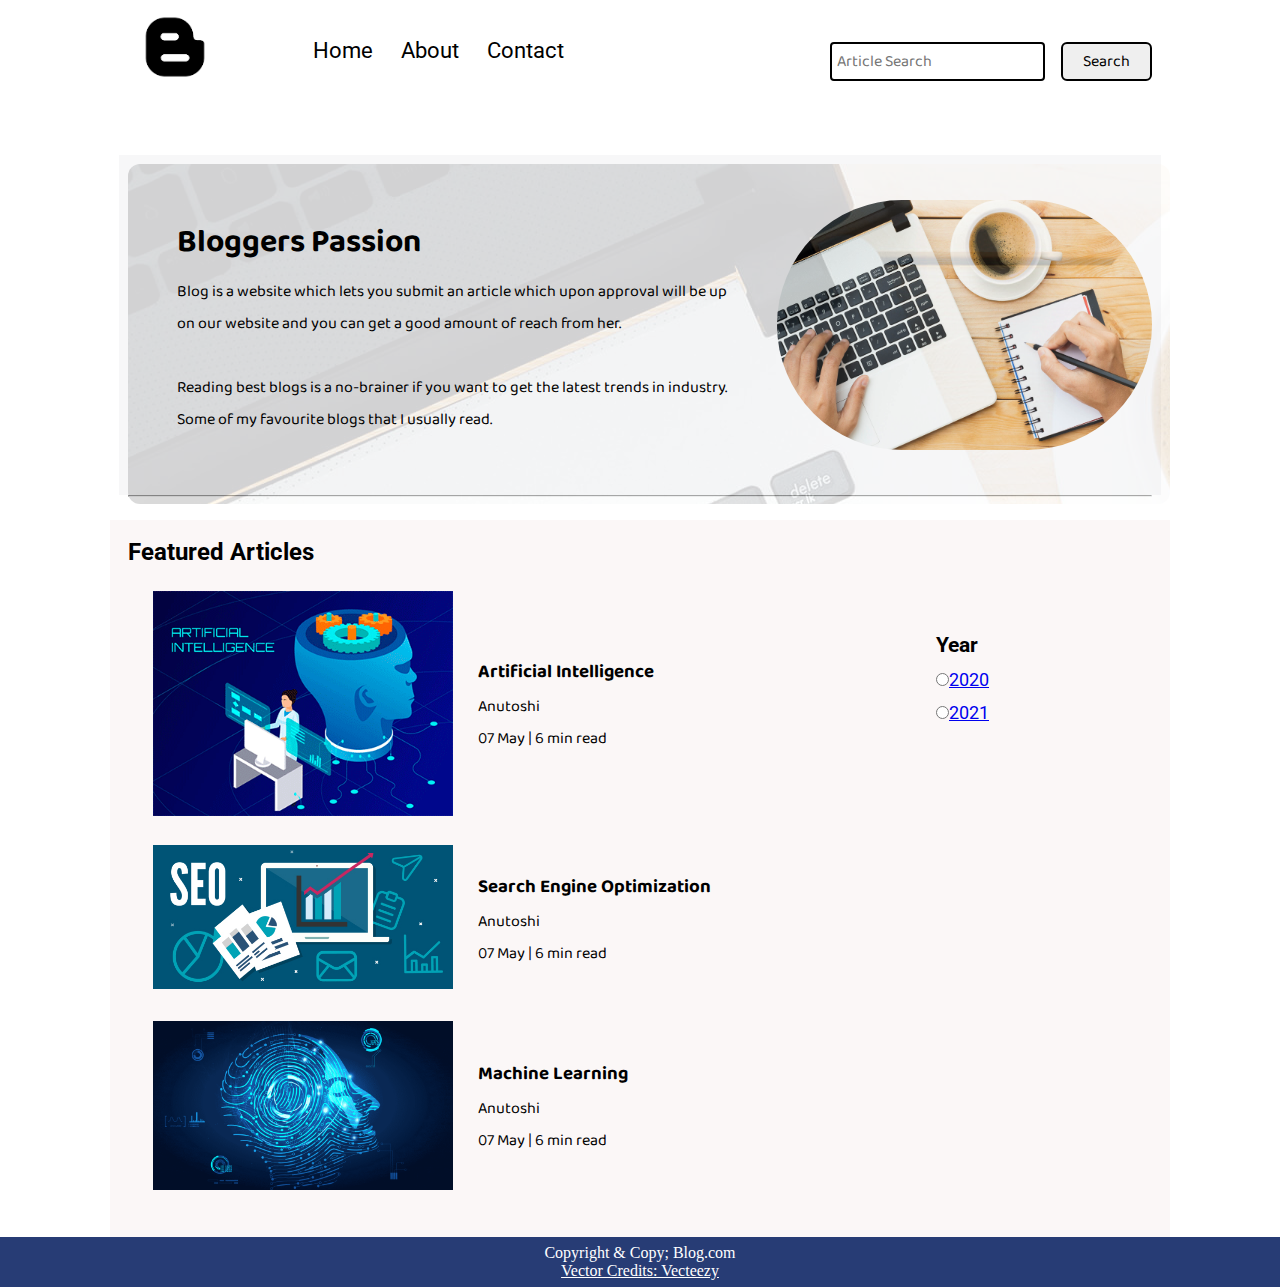
<file: index.html>
<!DOCTYPE html>
<html lang="en">

<head>
    <meta charset="UTF-8">
    <meta http-equiv="X-UA-Compatible" content="IE=edge">
    <meta name="viewport" content="width=device-width, initial-scale=1.0">
    <link rel="stylesheet" href="utils.css">
    <link rel="stylesheet" href="style.css">
    <link rel="stylesheet" href="mobile.css">
    <title>Blog - Bloggers Passion</title>
</head>

<body>
    <nav class="navigation max-width-1 m-auto">
        <div class="nav-left">
            <a href="/">
            <span><img src="logo6.png" width="94px" alt=""></span></a>
            <ul>
                <li><a href="index.html">Home</a></li>
                <li><a href="index.html">About</a></li>
                <li><a href="contact.html">Contact</a></li>
            </ul>
        </div>
        <div class="nav-right">
            <form action="search.html" method="get">
                <input class="form-input" type="text" placeholder="Article Search">
                <button class="btn">Search</button>
            </form>
        </div>

    </nav>
    <div class="m-auto content max-width-1 ">
        <div class="content-left">
            <h1>Bloggers Passion</h1>
            <p>Blog is a website which lets you submit an article which upon approval will be up on our website and you
                can get a good amount of reach from her.</p>
            <br>
            <p>Reading best blogs is a no-brainer if you want to get the latest trends in industry. Some of my favourite
                blogs that I usually read.</p>
        </div>
        <div class="content-right">
            <img src="3.jpg" alt="Blog">

        </div>


    </div>
    <div class="max-width-1 m-auto">
        <hr>
    </div>
    <div class="home-articles max-width-1 m-auto font2">
        <h2>Featured Articles</h2>
        <div class="year-box adjust-year">
            <div>
                <h3> Year</h3>
            </div>
            <div>
                <input type="radio" name="year" id=""><a href="blogspot.html">2020</a>
            </div>
            <div>
                <input type="radio" name="year" id=""><a href="blogspot2.html">2021</a>
            </div>
        </div>
        <div class="home-article">
            <div class="home-article-img">
                <img src="AI.gif" alt="article">
            </div>
            <div class="home-article-content font1">
                <a href="blogspot.html">
                    <h3>Artificial Intelligence</h3>
                </a>
                <div>Anutoshi</div>
                <span>07 May | 6 min read</span>
            </div>
        </div>
        <div class="home-article">
            <div class="home-article-img">
                <img src="SEO.gif" alt="article">
            </div>
            <div class="home-article-content font1">
                <a href="blogspot1.html">
                    <h3>Search Engine Optimization</h3>
                </a>
                <div>Anutoshi</div>
                <span>07 May | 6 min read</span>
            </div>
        </div>
        <div class="home-article">
            <div class="home-article-img">
                <img src="ML.gif" alt="article">
            </div>
            <div class="home-article-content font1">
                <a href="blogspot2.html">
                    <h3>Machine Learning</h3>
                </a>
                <div>Anutoshi</div>
                <span>07 May | 6 min read</span>
            </div>
        </div>

    </div>


    <div class="footer">
        <p>Copyright & Copy; Blog.com </p>
        <a href="https://www.vecteezy.com/free-vector/typewriter">Vector Credits: Vecteezy</a>

    </div>

</body>

</html>
</file>
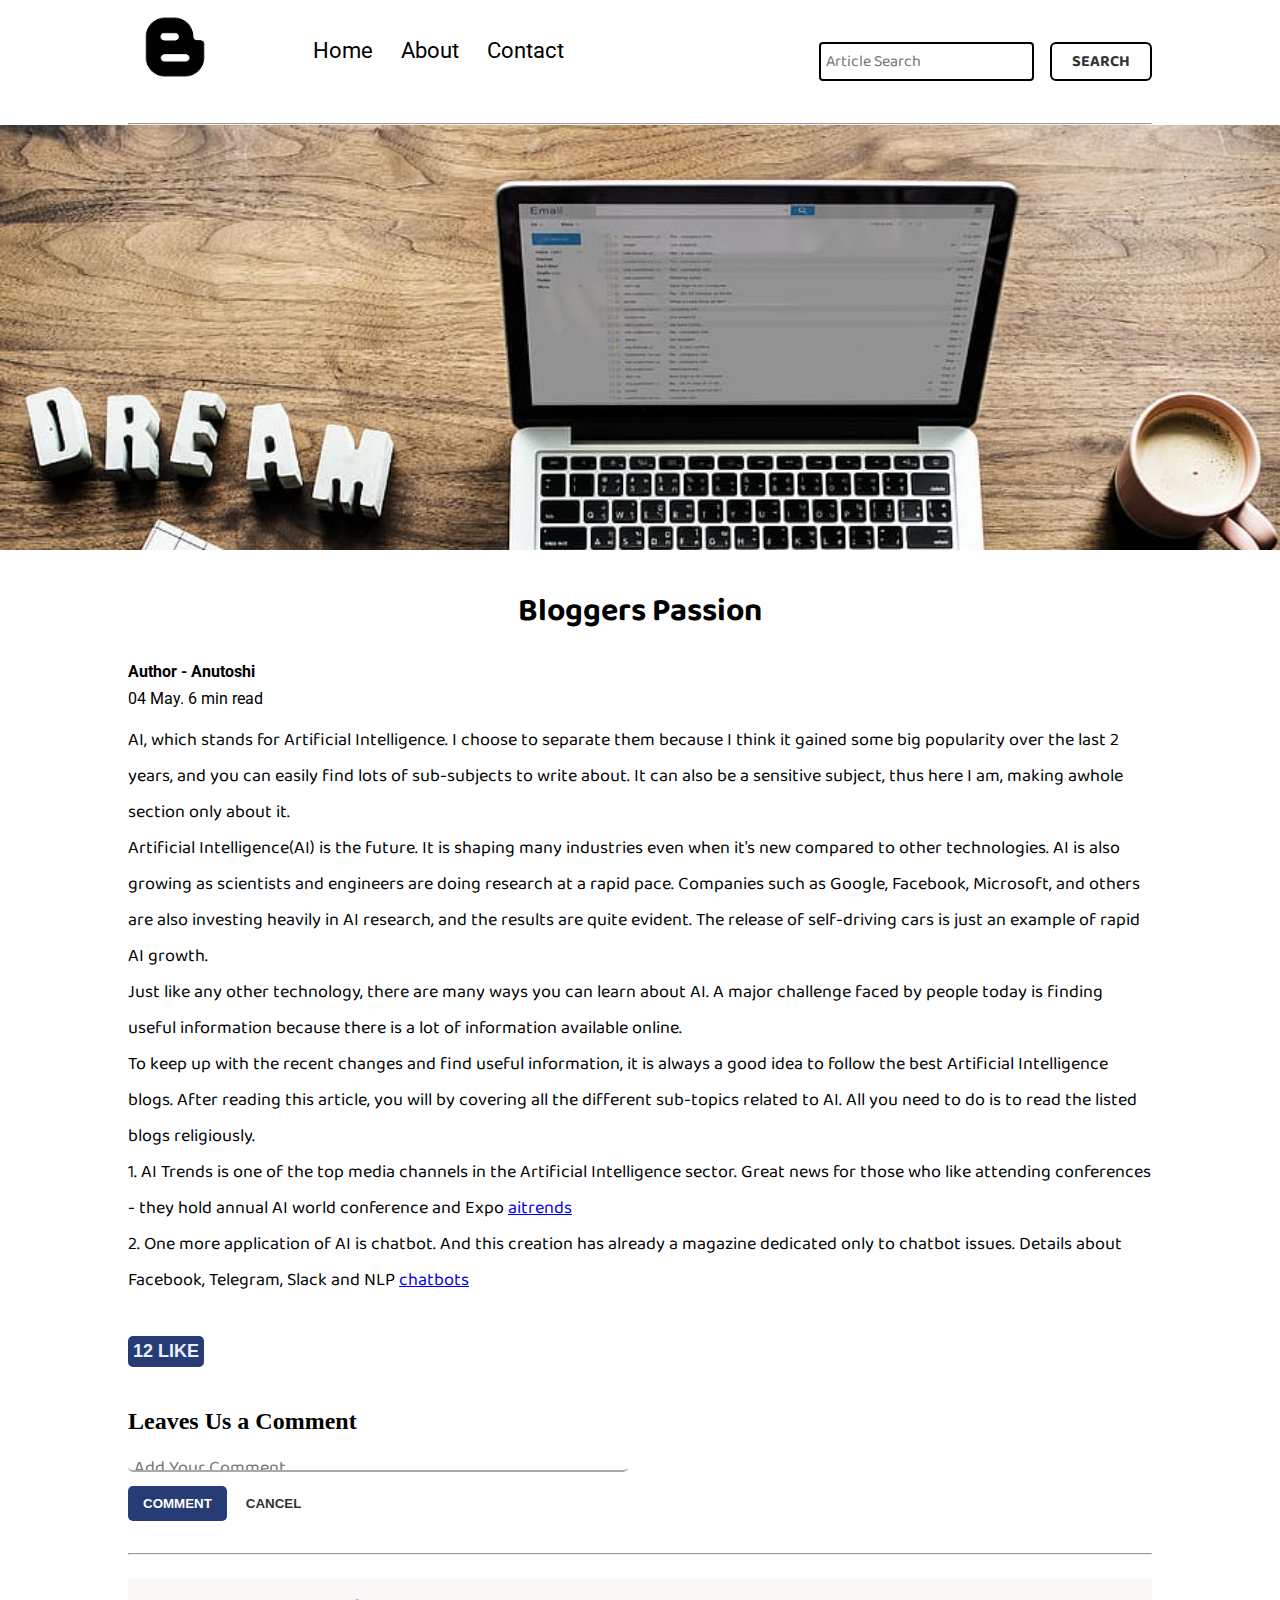
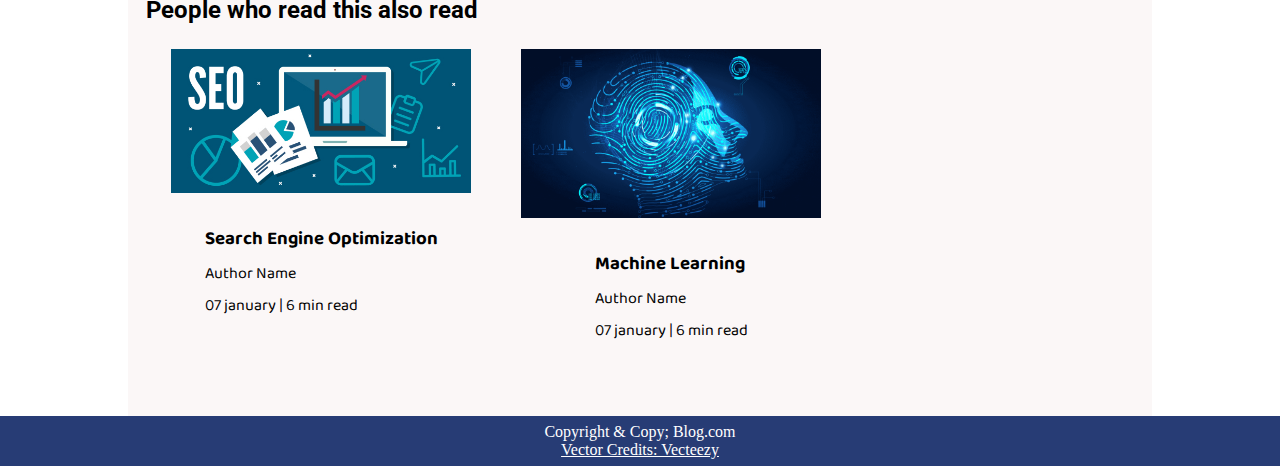
<file: blogspot.html>
<!DOCTYPE html>
<html lang="en">

<head>
    <meta charset="UTF-8">
    <meta http-equiv="X-UA-Compatible" content="IE=edge">
    <meta name="viewport" content="width=device-width, initial-scale=1.0">
    <link rel="stylesheet" href="utils.css">
    <link rel="stylesheet" href="style.css">
    <link rel="stylesheet" href="blogspot.css">
    <link rel="stylesheet" href="mobile.css">
    <title>Blog - Bloggers Passion</title>
</head>

<body>
    <nav class="navigation max-width-1 m-auto">
        <div class="nav-left">
            <a href="/">
                <span><img src="logo6.png" width="94px" alt=""></span>
    
            </a>
            <ul>
                <li><a href="index.html">Home</a></li>
                <li><a href="index.html">About</a></li>
                <li><a href="contact.html">Contact</a></li>
            </ul>
        </div>
        <div class="nav-right">
            <form action="search.html" method="get">
            <input class="form-input" type="text" placeholder="Article Search">
            <button class="btn">Search</button>
            </form>
        </div>

    </nav>
    <div class="max-width-1 m-auto">
        <hr>
    </div>
    <div class="post-img">
        <img src="8.jpg" alt="">
    </div>
    <div class="m-auto blog-post-content max-width-1 my-2">
            <h1 class="font1">Bloggers Passion</h1>
            <div class="blogpost-meta">
                <div class="author-info">
                    <div><b>Author - Anutoshi</b></div>
                    <div>04 May. 6 min read</div>

                </div>
                <div class="social">

                </div>
            </div> 

    <p class="font1">
        AI, which stands for Artificial Intelligence. I choose to separate them because I think it gained some big popularity over the last 2 years, and you can easily find lots of sub-subjects to write about.
        It can also be a sensitive subject, thus here I am, making awhole section only about it.<br>Artificial Intelligence(AI) is the future. It is shaping many industries even when it's new compared to other technologies. AI is also growing as scientists and engineers are doing research at a rapid pace. Companies such as Google, Facebook, Microsoft, and others are also investing heavily in AI research, and the results are quite evident. The release of self-driving cars is just an example of rapid AI growth.
        <br>Just like any other technology, there are many ways you can learn about AI. A major challenge faced by people today is finding useful information because there is a lot of information available online.<br>To keep up with the recent changes and find useful information, it is always a good idea to follow the best Artificial Intelligence blogs. After reading this article, you will by covering all the different sub-topics related to AI. All you need to do is to read the listed blogs religiously.
        <br>
        1. AI Trends is one of the top media channels in the Artificial Intelligence sector. Great news for those who like attending conferences - they hold annual AI world conference and Expo <a href="https://aitrends.com/">aitrends</a> 
        <br>
        2. One more application of AI is chatbot. And this creation has already a magazine dedicated only to chatbot issues. Details about Facebook, Telegram, Slack and NLP <a href="https://chatbotsmagazine.com/">chatbots</a>  
        <br>
        <br>
        <button class="like_btn">
            <span id="icon"><i class="far fa-thumbs-up"></i></span>
            <span id="count">12</span> Like
        </button>
        <br>
        <br>
        <div class="containing">
            <h2>Leaves Us a Comment</h2>
            <form action="#">
                <textarea placeholder='Add Your Comment'></textarea>
                <div class="button">
                    <input type="submit" value='Comment'>
                    <button>Cancel</button>
                </div>
            </form>
        </div>                   
</div>
<div class="max-width-1 m-auto"><hr></div>
<div class="home-articles max-width-1 m-auto font2">
    <h2>People who read this also read</h2>
    <div class="row">
        <div class="home-article more-post">
            <div class="home-article-img">
                <img src="SEO.gif" alt="article">
            </div>
            <div class="home-article-content font1">
                <a href="blogspot1.html">
                    <h3>Search Engine Optimization</h3>
                </a>
                <div>Author Name</div>
                <span>07 january | 6 min read</span>
            </div>
        </div>
        <div class="home-article more-post">
            <div class="home-article-img">
                <img src="ML.gif" alt="article">

            </div>
            <div class="home-article-content font1">
                <a href="blogspot2.html">
                    <h3>Machine Learning</h3>
                </a>
                <div>Author Name</div>
                <span>07 january | 6 min read</span>
            </div>
        </div>

    </div>
    </div> 


    <div class="footer">
       <p>Copyright & Copy; Blog.com </p>
       <a href="https://www.vecteezy.com/free-vector/typewriter">Vector Credits: Vecteezy</a>

    </div>
    <script src="like.js"></script>

</body>

</html>
</file>
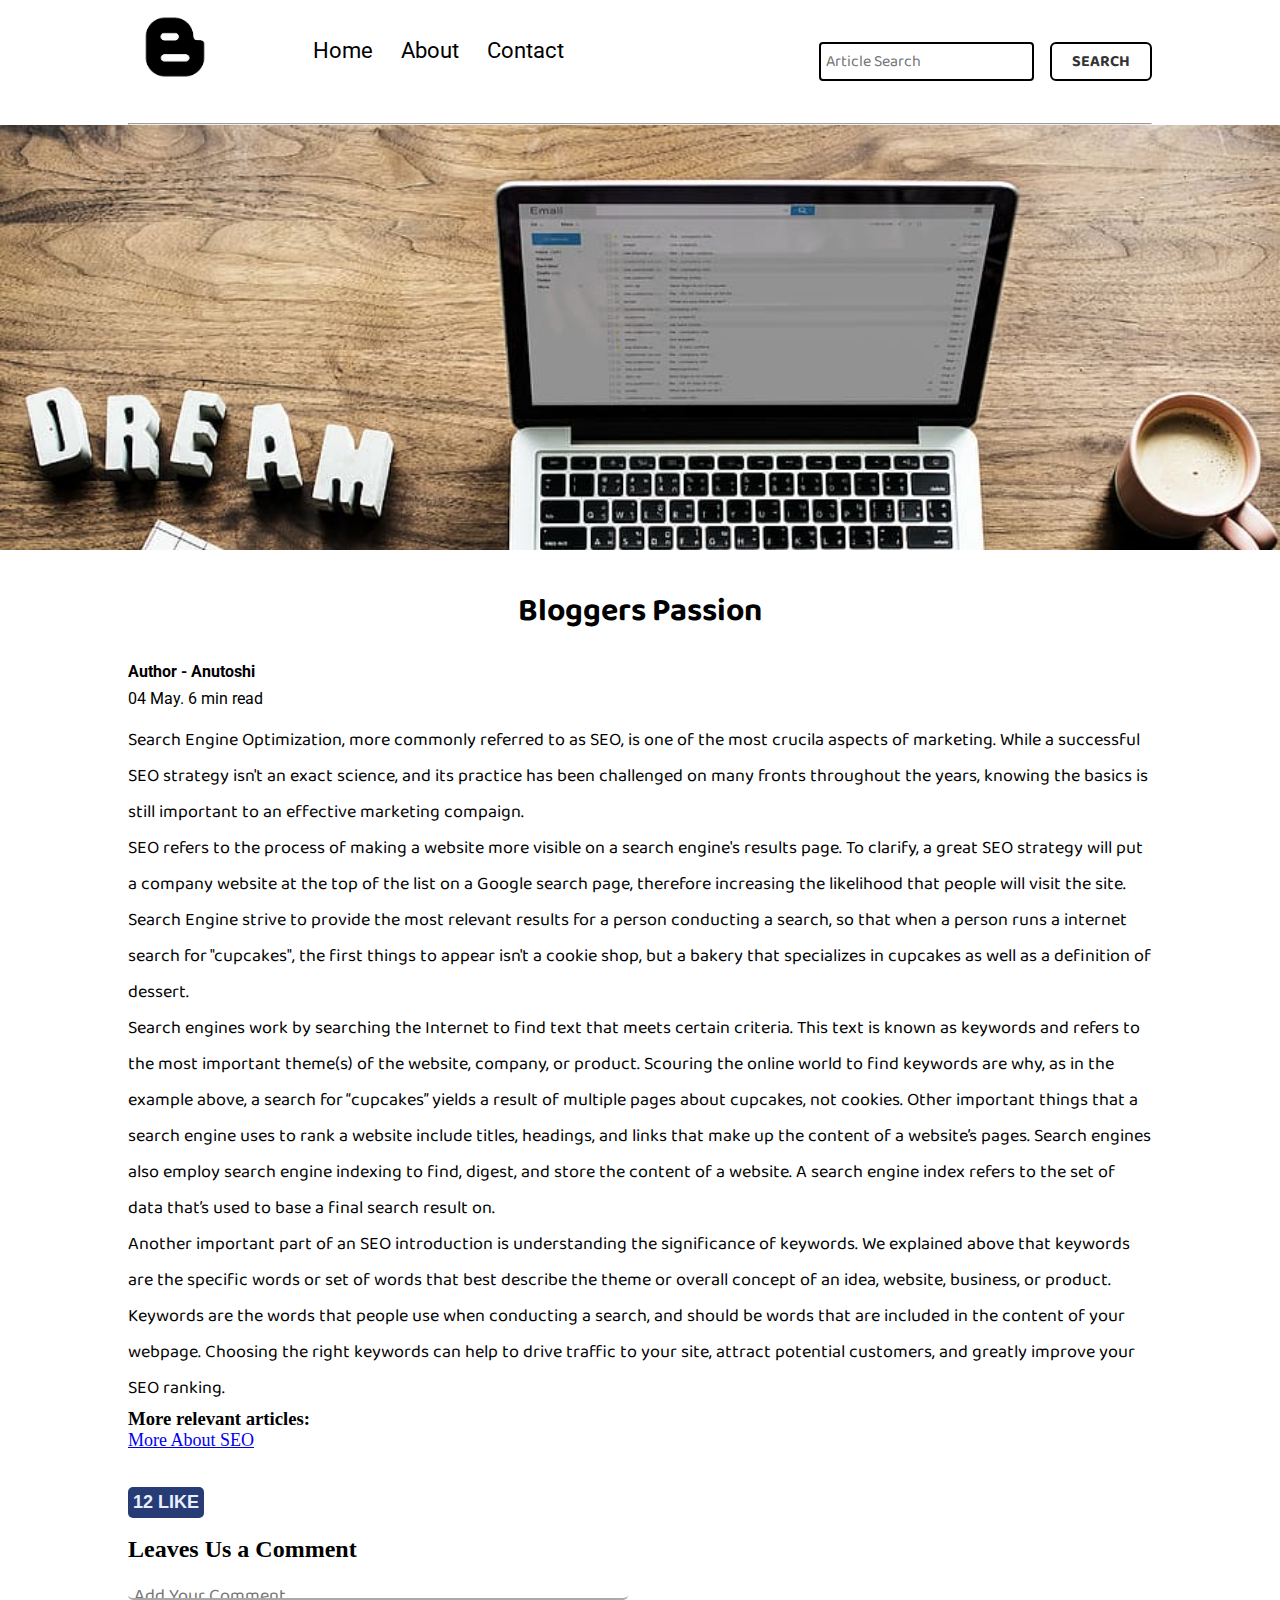
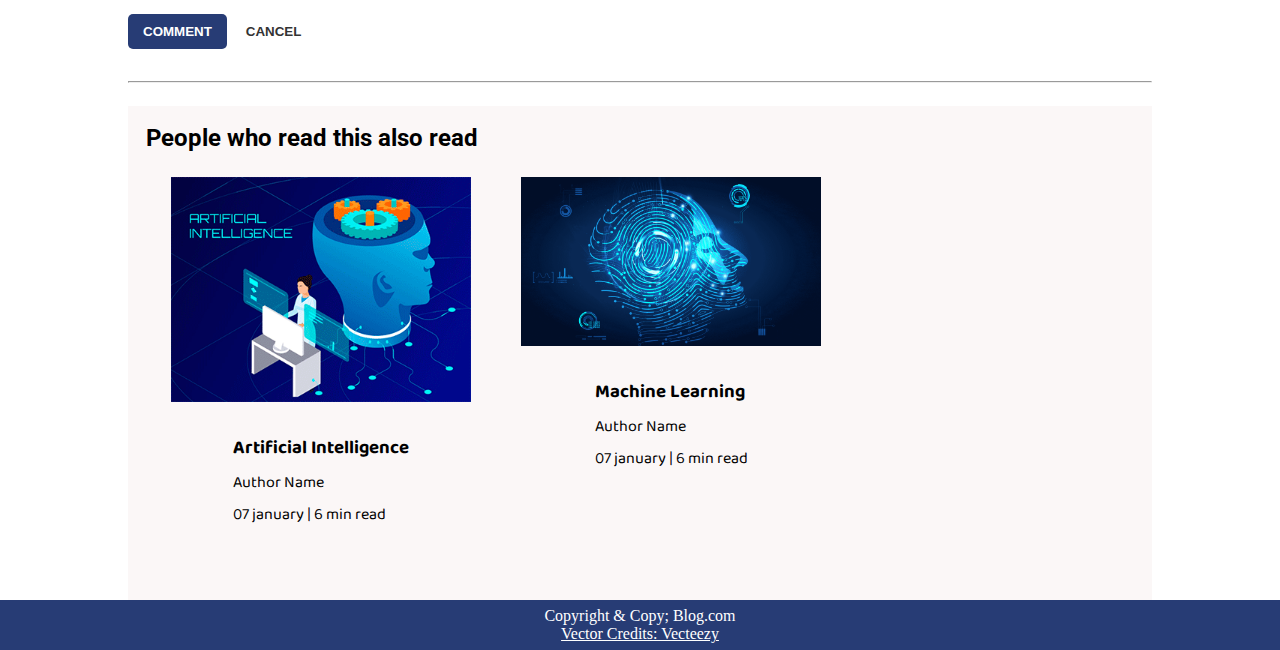
<file: blogspot1.html>
<!DOCTYPE html>
<html lang="en">

<head>
    <meta charset="UTF-8">
    <meta http-equiv="X-UA-Compatible" content="IE=edge">
    <meta name="viewport" content="width=device-width, initial-scale=1.0">
    <link rel="stylesheet" href="utils.css">
    <link rel="stylesheet" href="style.css">
    <link rel="stylesheet" href="blogspot.css">
    <link rel="stylesheet" href="mobile.css">
    <title>Blog - Bloggers Passion</title>
</head>

<body>
    <nav class="navigation max-width-1 m-auto">
        <div class="nav-left">
            <a href="/">
                <span><img src="logo6.png" width="94px" alt=""></span>
            </a>
            <ul>
                <li><a href="index.html">Home</a></li>
                <li><a href="index.html">About</a></li>
                <li><a href="contact.html">Contact</a></li>
            </ul>
        </div>
        <div class="nav-right">
            <form action="search.html" method="get">
            <input class="form-input" type="text" placeholder="Article Search">
            <button class="btn">Search</button>
            </form>
        </div>

    </nav>
    <div class=" max-width-1 m-auto ">
        <hr>
    </div>
    <div class="post-img">
        <img src="8.jpg" alt="">
    </div>
    <div class="m-auto blog-post-content max-width-1 my-2">
            <h1 class="font1">Bloggers Passion</h1>
            <div class="blogpost-meta">
                <div class="author-info">
                    <div><b>Author - Anutoshi</b></div>
                    <div>04 May. 6 min read</div>

                </div>
                <div class="social">

                </div>
            </div> 

    <p class="font1">
          Search Engine Optimization, more commonly referred to as SEO, is one of the most crucila aspects of marketing. While a successful SEO strategy isn't an exact science, and its practice has been challenged
          on many fronts throughout the years, knowing the basics is still important to an effective marketing compaign.
          <br>
          SEO refers to the process of making a website more visible on a search engine's results page. To clarify, a great SEO strategy will put a company website at the top of the list on a Google search page, therefore increasing the likelihood
          that people will visit the site. Search Engine strive to provide the most relevant results for a person conducting a search, so that when a person runs a internet search for "cupcakes", the first things to appear isn't a cookie shop, but a bakery that specializes in cupcakes as well as a definition of dessert.
          <br>
          Search engines work by searching the Internet to find text that meets certain criteria. This text is known as keywords and refers to the most important theme(s) of the website, company, or product. Scouring the online world to find keywords are why, as in the example above, a search for “cupcakes” yields a 
          result of multiple pages about cupcakes, not cookies. Other important things that a search engine uses to rank a website include titles, headings, and links that make up the content of a website’s pages. Search engines also employ search engine indexing to find, digest, and store the content of a website. A search engine index refers to the set of data that’s used to base a final search result on.
          <br>
          Another important part of an SEO introduction is understanding the significance of keywords. We explained above that keywords are the specific words or set of words that best describe the theme or overall concept of an idea, website, business, or product. Keywords are the words that people use when conducting a search, and should be words that are included in the content of your webpage. Choosing the
          right keywords can help to drive traffic to your site, attract potential customers, and greatly improve your SEO ranking.
        <br>
        <h3>More relevant articles:</h3>
        <p><a href="Content Marketing and SEO">More About SEO</a></p>
        <br>
        <br>
        <button class="like_btn">
            <span id="icon"><i class="far fa-thumbs-up"></i></span>
            <span id="count">12</span> Like
        </button>
        <br>
        <br>
        <div class="containing">
            <h2>Leaves Us a Comment</h2>
            <form action="#">
                <textarea placeholder='Add Your Comment'></textarea>
                <div class="button">
                    <input type="submit" value='Comment'>
                    <button>Cancel</button>
                </div>
            </form>
        </div>

</div>
<div class="max-width-1 m-auto"><hr></div>
<div class="home-articles max-width-1 m-auto font2">
    <h2>People who read this also read</h2>
    <div class="row">
        <div class="home-article more-post">
            <div class="home-article-img">
                <img src="AI.gif" alt="article">
            </div>
            <div class="home-article-content font1">
                <a href="blogspot.html">
                    <h3>Artificial Intelligence</h3>
                </a>
                <div>Author Name</div>
                <span>07 january | 6 min read</span>
            </div>
        </div>
        <div class="home-article more-post">
            <div class="home-article-img">
                <img src="ML.gif" alt="article">

            </div>
            <div class="home-article-content font1">
                <a href="blogspot2.html">
                    <h3>Machine Learning</h3>
                </a>
                <div>Author Name</div>
                <span>07 january | 6 min read</span>
            </div>
        </div>

    </div>
    </div> 


    <div class="footer">
       <p>Copyright & Copy; Blog.com </p>
       <a href="https://www.vecteezy.com/free-vector/typewriter">Vector Credits: Vecteezy</a>

    </div>
    <script src="like.js"></script>

</body>

</html>
</file>
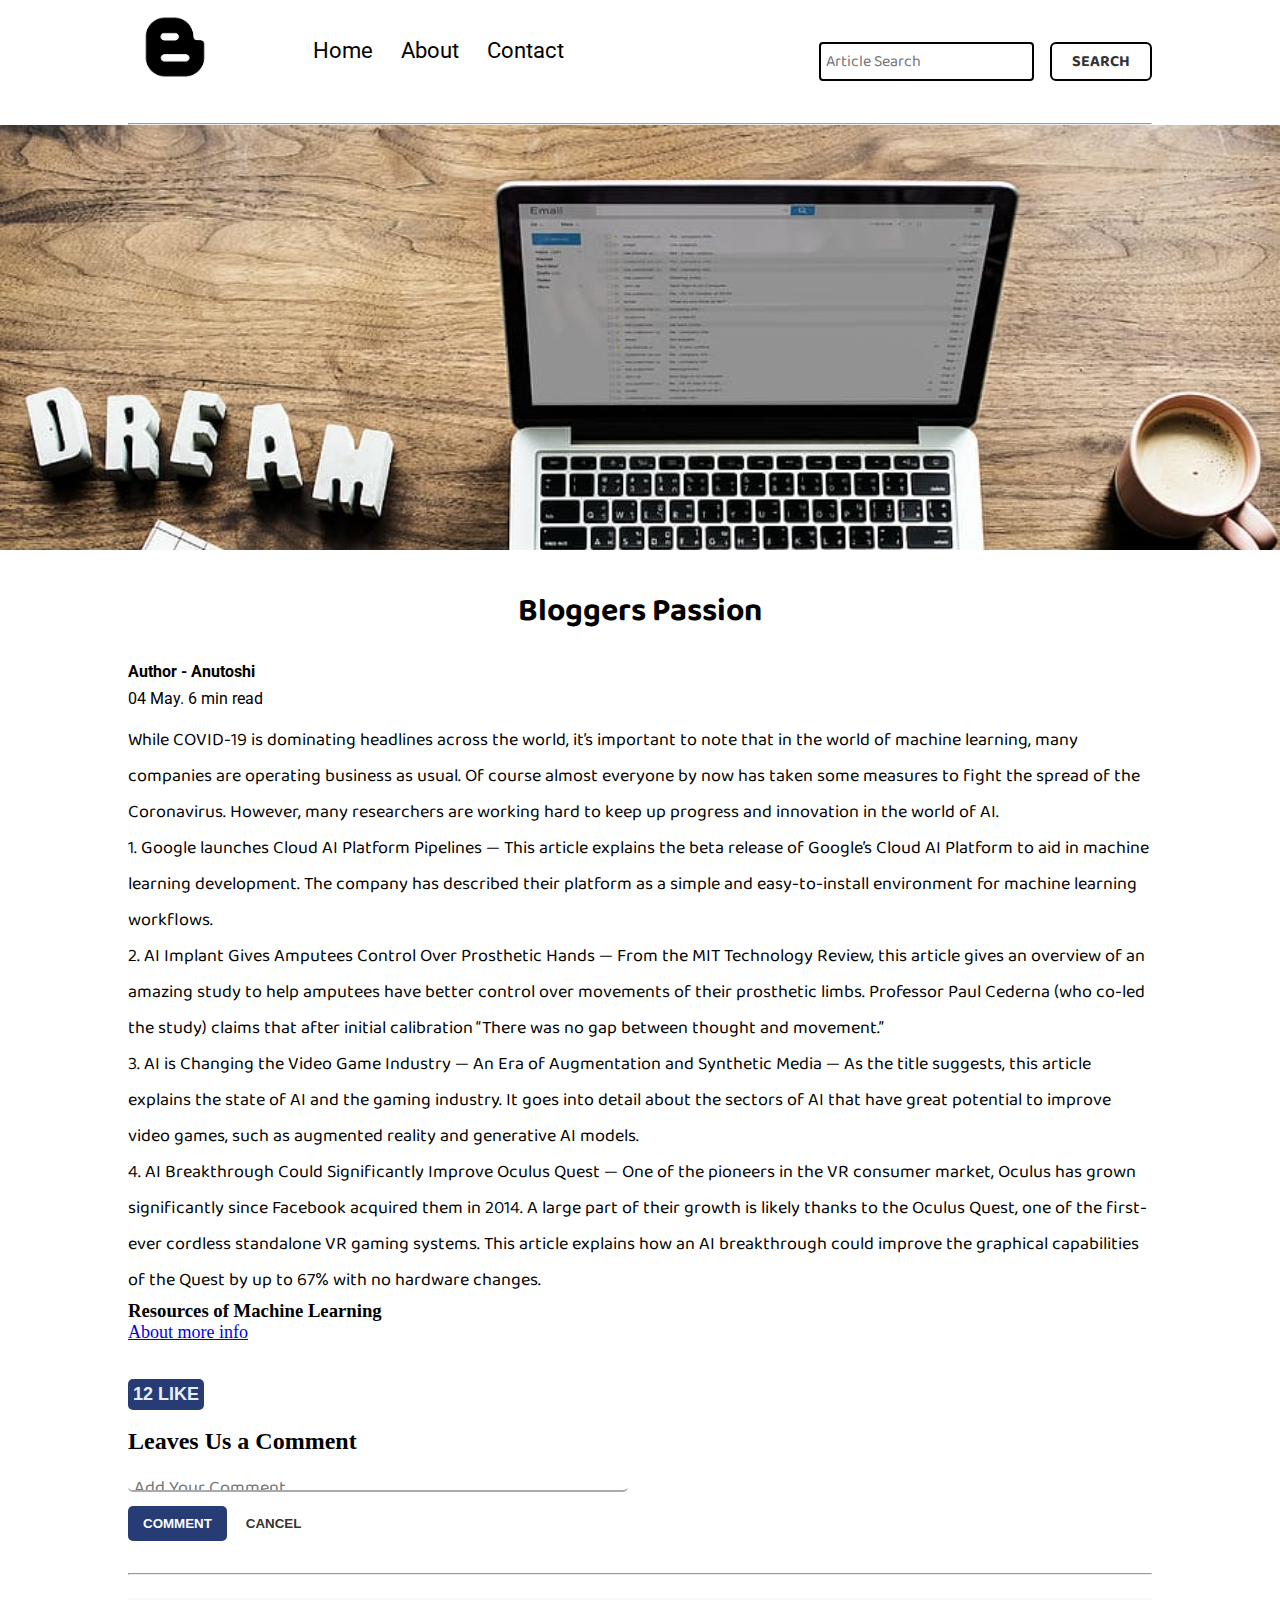
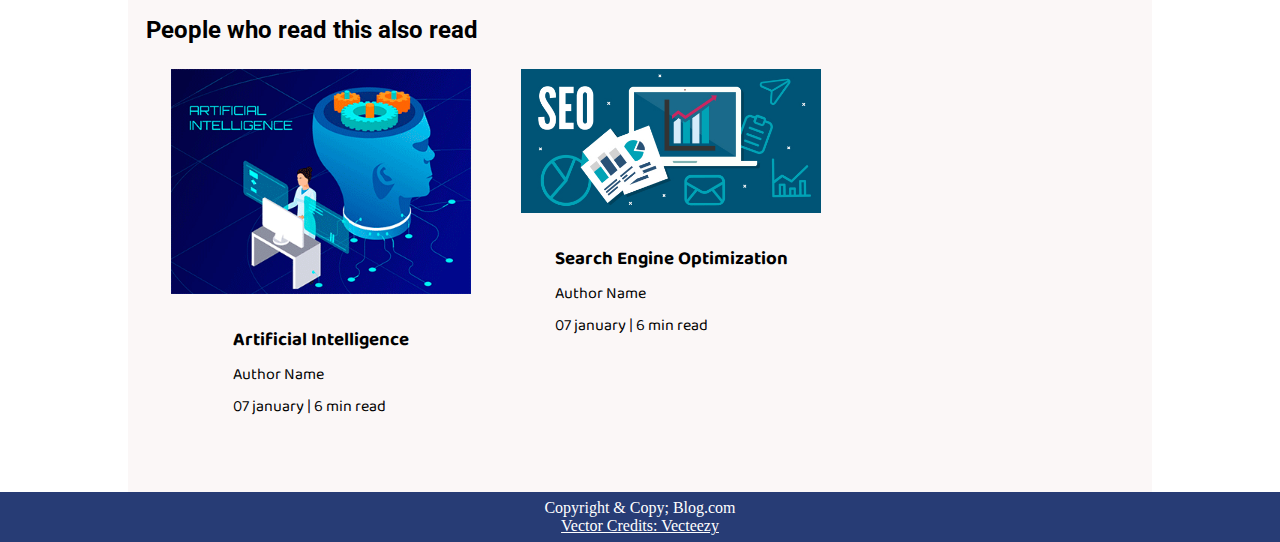
<file: blogspot2.html>
<!DOCTYPE html>
<html lang="en">

<head>
    <meta charset="UTF-8">
    <meta http-equiv="X-UA-Compatible" content="IE=edge">
    <meta name="viewport" content="width=device-width, initial-scale=1.0">
    <link rel="stylesheet" href="utils.css">
    <link rel="stylesheet" href="style.css">
    <link rel="stylesheet" href="blogspot.css">
    <link rel="stylesheet" href="mobile.css">
    <title>Blog - Bloggers Passion</title>
</head>

<body>
    <nav class="navigation max-width-1 m-auto">
        <div class="nav-left">
            <a href="/">
                <span><img src="logo6.png" width="94px" alt=""></span>
            </a>
            <ul>
                <li><a href="index.html">Home</a></li>
                <li><a href="index.html">About</a></li>
                <li><a href="contact.html">Contact</a></li>
            </ul>
        </div>
        <div class="nav-right">
            <form action="search.html" method="get">
            <input class="form-input" type="text" placeholder="Article Search">
            <button class="btn">Search</button>
            </form>
        </div>

    </nav>
    <div class=" max-width-1 m-auto ">
        <hr>
    </div>
    <div class="post-img">
        <img src="8.jpg" alt="">
    </div>
    <div class="m-auto blog-post-content max-width-1 my-2">
            <h1 class="font1">Bloggers Passion</h1>
            <div class="blogpost-meta">
                <div class="author-info">
                    <div><b>Author - Anutoshi</b></div>
                    <div>04 May. 6 min read</div>

                </div>
                <div class="social">

                </div>
            </div> 

    <p class="font1">
        While COVID-19 is dominating headlines across the world, it’s important to note that in the world of machine learning, many companies are operating business as usual. 
        Of course almost everyone by now has taken some measures to fight the spread of the Coronavirus. However, many researchers are working hard to keep up progress and innovation in the world of AI.
        <br>
        1. Google launches Cloud AI Platform Pipelines — This article explains the beta release of Google’s Cloud AI Platform to aid in machine learning development. The company has described their platform as a simple and easy-to-install environment for machine learning workflows.
        <br>
        2. AI Implant Gives Amputees Control Over Prosthetic Hands — From the MIT Technology Review, this article gives an overview of an amazing study to help amputees have better control over movements of their prosthetic limbs. Professor Paul Cederna (who co-led the study) claims that after initial calibration “There was no gap between thought and movement.”
        <br>
        3. AI is Changing the Video Game Industry — An Era of Augmentation and Synthetic Media — As the title suggests, this article explains the state of AI and the gaming industry. It goes into detail about the sectors of AI that have great potential to improve video games, such as augmented reality and generative AI models.
        <br>
        4. AI Breakthrough Could Significantly Improve Oculus Quest — One of the pioneers in the VR consumer market, Oculus has grown significantly since Facebook acquired them in 2014. A large part of their growth is likely thanks to the Oculus Quest, one of the first-ever cordless standalone VR gaming systems. This article explains how an AI breakthrough could improve the graphical capabilities of the Quest by up to 67% with no hardware changes.
        <br>
        <h3>Resources of Machine Learning</h3>
        <p><a href="Google Dataset Research">About more info</a></p>
          
        <br>
        <br>
        <button class="like_btn">
            <span id="icon"><i class="far fa-thumbs-up"></i></span>
            <span id="count">12</span> Like
        </button>
        <br>
        <br>
        <div class="containing">
            <h2>Leaves Us a Comment</h2>
            <form action="#">
                <textarea placeholder='Add Your Comment'></textarea>
                <div class="button">
                    <input type="submit" value='Comment'>
                    <button>Cancel</button>
                </div>
            </form>
        </div>

</div>
<div class="max-width-1 m-auto"><hr></div>
<div class="home-articles max-width-1 m-auto font2">
    <h2>People who read this also read</h2>
    <div class="row">
        <div class="home-article more-post">
            <div class="home-article-img">
                <img src="AI.gif" alt="article">
            </div>
            <div class="home-article-content font1">
                <a href="blogspot.html">
                    <h3>Artificial Intelligence</h3>
                </a>
                <div>Author Name</div>
                <span>07 january | 6 min read</span>
            </div>
        </div>
        <div class="home-article more-post">
            <div class="home-article-img">
                <img src="SEO.gif" alt="article">

            </div>
            <div class="home-article-content font1">
                <a href="blogspot1.html">
                    <h3>Search Engine Optimization</h3>
                </a>
                <div>Author Name</div>
                <span>07 january | 6 min read</span>
            </div>
        </div>

    </div>
    </div> 


    <div class="footer">
       <p>Copyright & Copy; Blog.com </p>
       <a href="https://www.vecteezy.com/free-vector/typewriter">Vector Credits: Vecteezy</a>

    </div>
    <script src="like.js"></script>

</body>

</html>
</file>
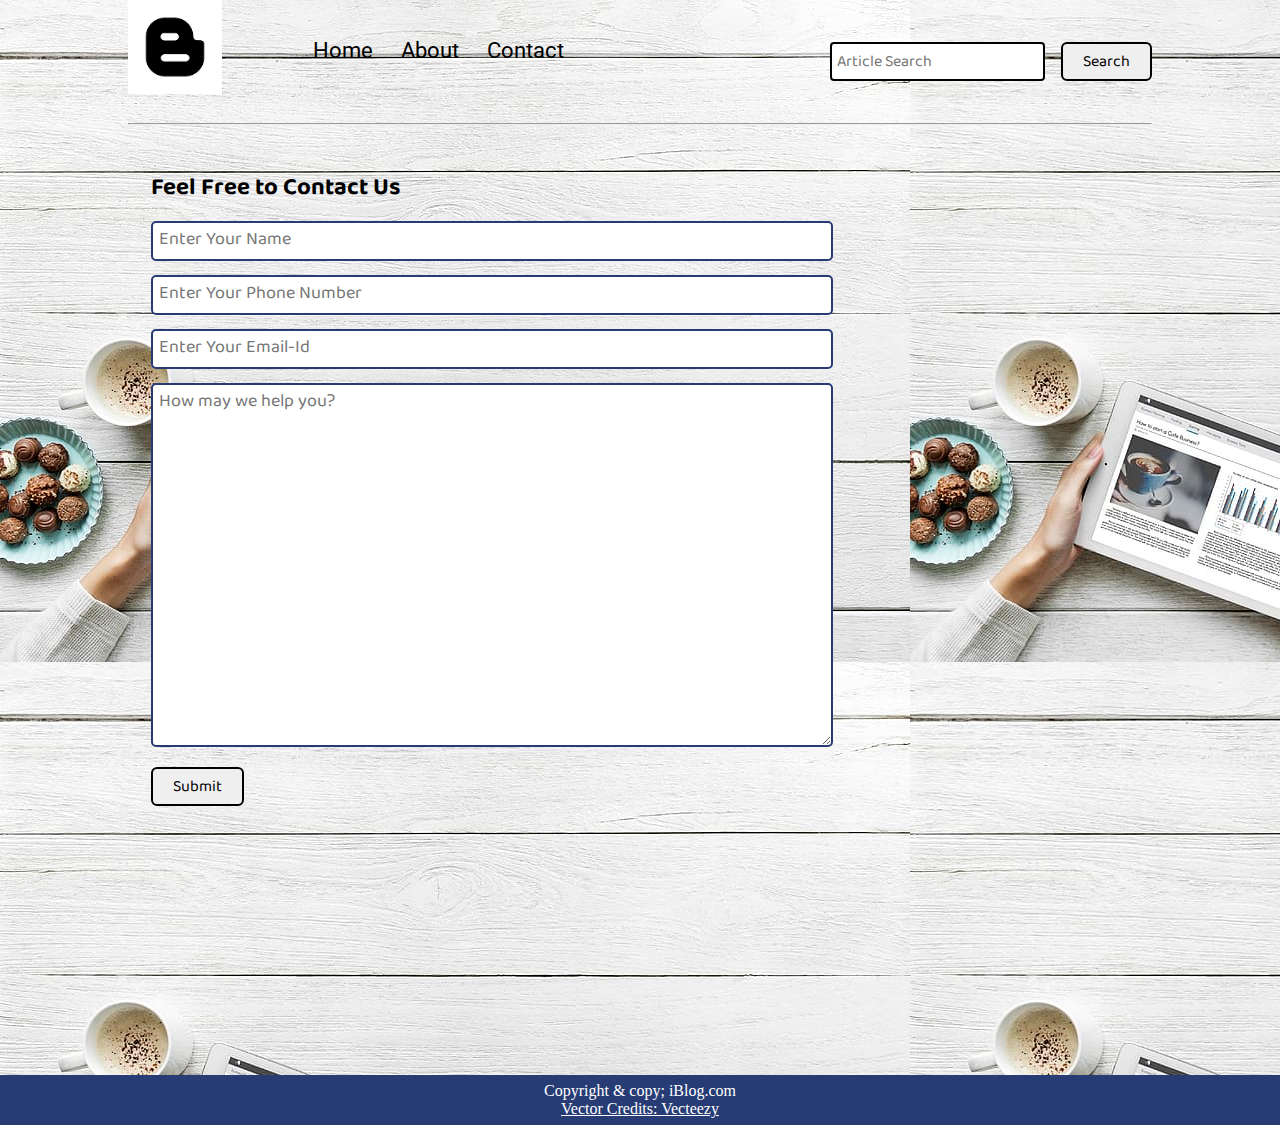
<file: contact.html>
<!DOCTYPE html>
 <html lang="en">
 <head>
     <meta charset="UTF-8">
     <meta http-equiv="X-UA-Compatible" content="IE=edge">
     <meta name="viewport" content="width=device-width, initial-scale=1.0">
     <link rel="stylesheet" href="utils.css">
     <link rel="stylesheet" href="style.css">
     <link rel="stylesheet" href="contact.css">
     <link rel="stylesheet" href="mobile.css">
     <title>Blog - Bloggers Passion </title>
     
 </head>
 <body>
     <div style="background-image: url('9.jpg');">
     <nav class="navigation max-width-1 m-auto">
         <div class="nav-left">
             <a href="/">
                <span><img src="logo6.png" width="94px" alt=""></span>
            </a>
            <ul>
                <li><a href="index.html">Home</a></li>
                <li><a href="index.html">About</a></li>
                <li><a href="contact.html">Contact</a></li>
            </ul>
         </div>
         <div class="nav-right">
             <form action="search.html" method="get">
                 <input class="form-input" type="text " name="query" placeholder="Article Search">
                 <button class="btn">Search</button>
             </form>
         </div>
     </nav>
     <div class="max-width-1 m-auto">
         <hr>
     </div>
     <div class="contact-content font1 max-width-1 m-auto">
         <div class="max-width-1 m-auto mx-1">
             <h2>Feel Free to Contact Us</h2>
             <div class="contact-form">
                 <div class="form-box">
                     <input type="text" placeholder="Enter Your Name">
                 </div>
                 <div class="form-box">
                     <input type="text" placeholder="Enter Your Phone Number">
                 </div>
                 <div class="form-box">
                     <input type="text" placeholder="Enter Your Email-Id">
                 </div>
                 <div class="form-box">
                     <textarea name="" id="" cols="30" rows="10" placeholder="How may we help you?"></textarea>

                 </div>
                 <div class="form-box">
                     <button class="btn">Submit</button>
                 </div>
             </div>

     </div>
     </div>
    

     <div class="footer">
         <p>Copyright & copy; iBlog.com</p>
         <a href="https://www.vecteezy.com/free-vector/typewriter">Vector Credits: Vecteezy</a>
     </div>
 </body>
 </html>
</file>
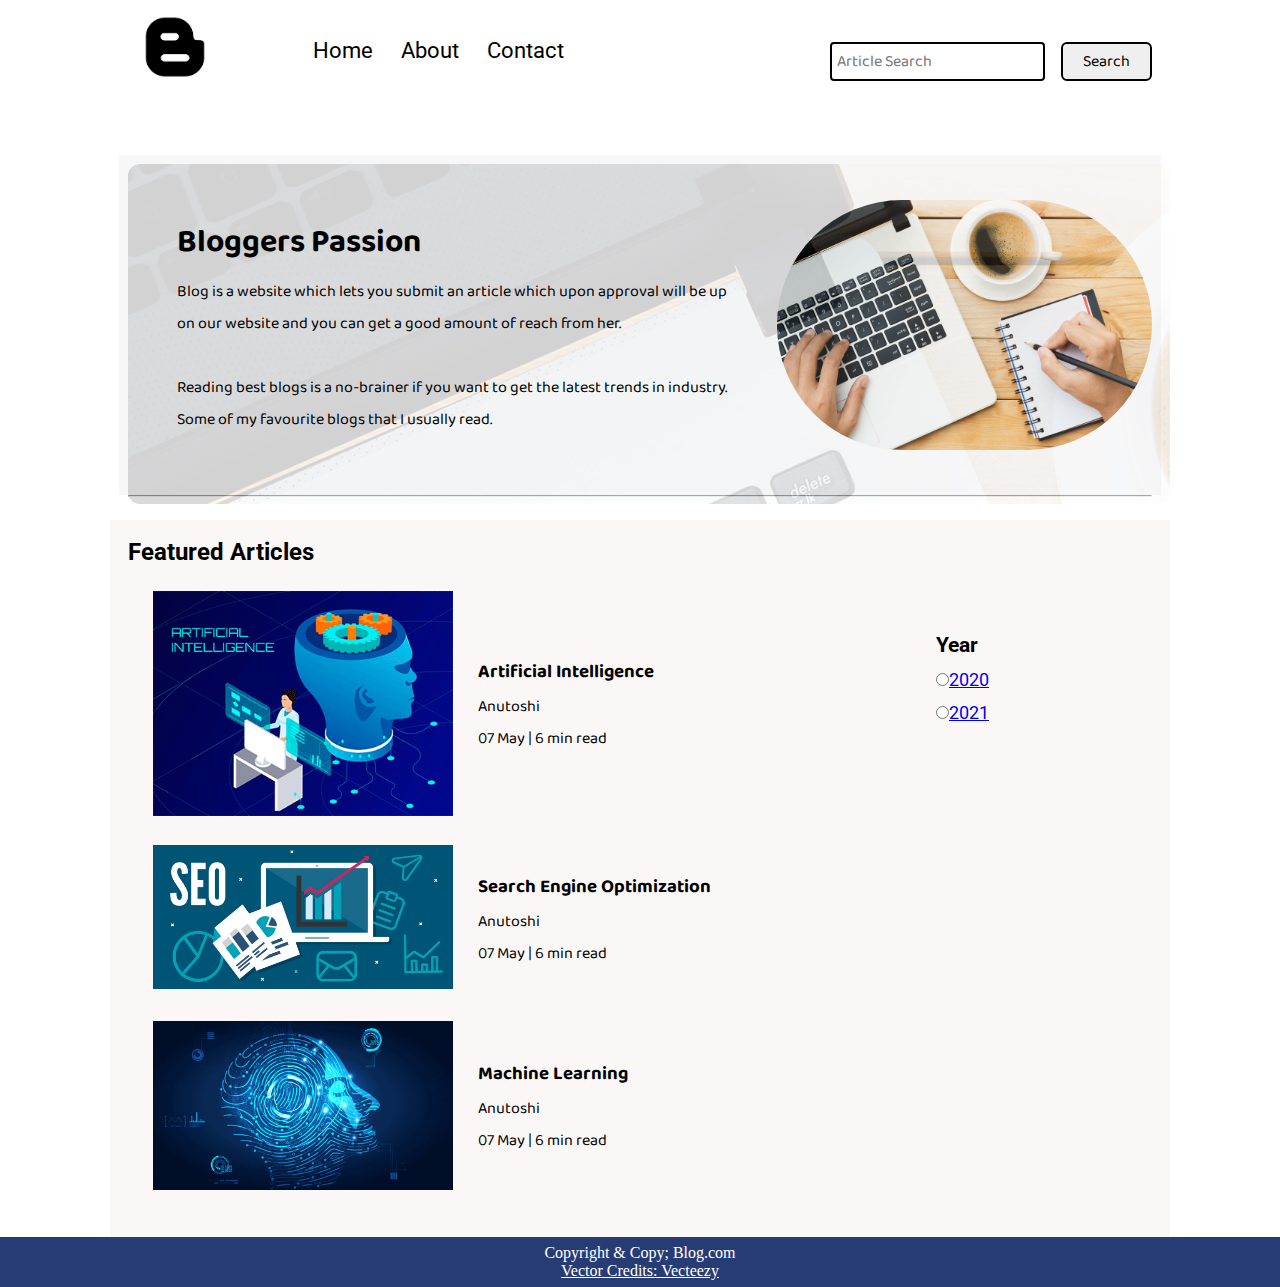
<file: index3.html>
<!DOCTYPE html>
<html lang="en">

<head>
    <meta charset="UTF-8">
    <meta http-equiv="X-UA-Compatible" content="IE=edge">
    <meta name="viewport" content="width=device-width, initial-scale=1.0">
    <link rel="stylesheet" href="utils.css">
    <link rel="stylesheet" href="style3.css">
    <link rel="stylesheet" href="mobile.css">
    <title>Blog - Bloggers Passion</title>
</head>

<body>
    <nav class="navigation max-width-1 m-auto">
        <div class="nav-left">
            <a href="/">
            <span><img src="logo6.png" width="94px" alt=""></span></a>
            <ul>
                <li><a href="index3.html">Home</a></li>
                <li><a href="index3.html">About</a></li>
                <li><a href="contact.html">Contact</a></li>
            </ul>
        </div>
        <div class="nav-right">
            <form action="search.html"method="get">
                <input class="form-input" type="text" placeholder="Article Search">
                <button class="btn">Search</button>
            </form>
        </div>

    </nav>
    <div class="m-auto content max-width-1 ">
        <div class="content-left">
            <h1>Bloggers Passion</h1>
            <p>Blog is a website which lets you submit an article which upon approval will be up on our website and you
                can get a good amount of reach from her.</p>
            <br>
            <p>Reading best blogs is a no-brainer if you want to get the latest trends in industry. Some of my favourite
                blogs that I usually read.</p>
        </div>
        <div class="content-right">
            <img src="3.jpg" alt="Blog">

        </div>


    </div>
    <div class="max-width-1 m-auto">
        <hr>
    </div>
    <div class="home-articles max-width-1 m-auto font2">
        <h2>Featured Articles</h2>
        <div class="year-box adjust-year">
            <div>
                <h3> Year</h3>
            </div>
            <div>
                <input type="radio" name="year" id=""><a href="blogspot.html">2020</a>
            </div>
            <div>
                <input type="radio" name="year" id=""><a href="blogspot2.html">2021</a>
            </div>
        </div>
        <div class="home-article">
            <div class="home-article-img">
                <img src="AI.gif" alt="article">
            </div>
            <div class="home-article-content font1">
                <a href="blogspot.html">
                    <h3>Artificial Intelligence</h3>
                </a>
                <div>Anutoshi</div>
                <span>07 May | 6 min read</span>
            </div>
        </div>
        <div class="home-article">
            <div class="home-article-img">
                <img src="SEO.gif" alt="article">
            </div>
            <div class="home-article-content font1">
                <a href="blogspot1.html">
                    <h3>Search Engine Optimization</h3>
                </a>
                <div>Anutoshi</div>
                <span>07 May | 6 min read</span>
            </div>
        </div>
        <div class="home-article">
            <div class="home-article-img">
                <img src="ML.gif" alt="article">
            </div>
            <div class="home-article-content font1">
                <a href="blogspot2.html">
                    <h3>Machine Learning</h3>
                </a>
                <div>Anutoshi</div>
                <span>07 May | 6 min read</span>
            </div>
        </div>

    </div>


    <div class="footer">
        <p>Copyright & Copy; Blog.com </p>
        <a href="https://www.vecteezy.com/free-vector/typewriter">Vector Credits: Vecteezy</a>

    </div>

</body>

</html>
</file>
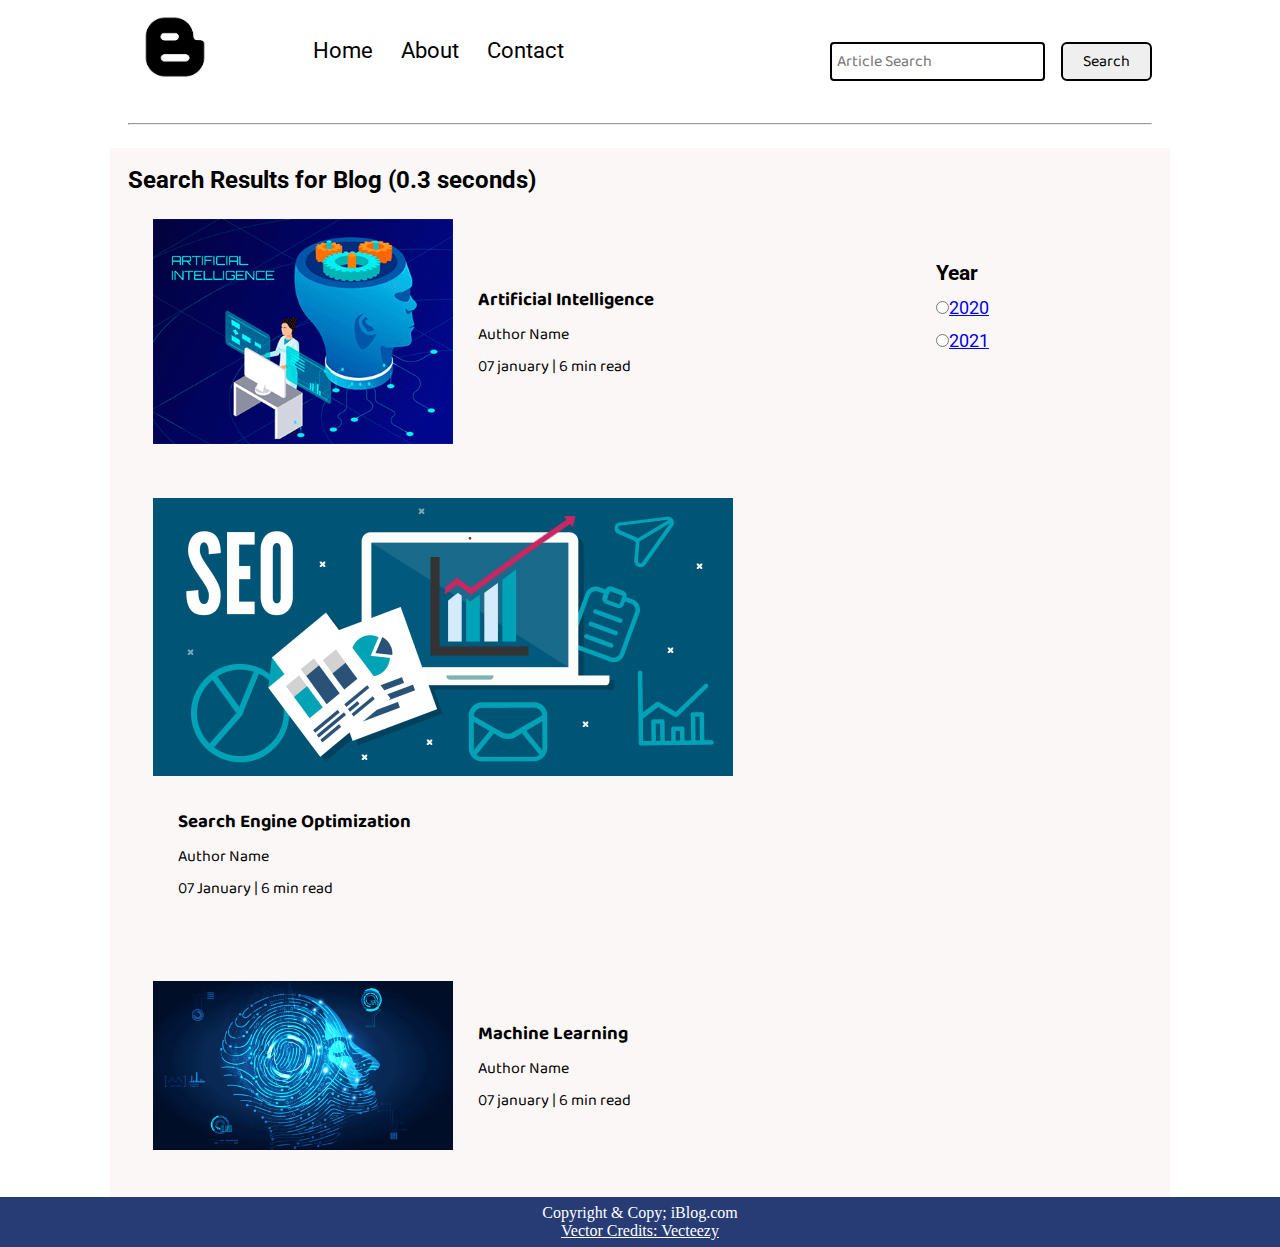
<file: search.html>
<!DOCTYPE html>
<html lang="en">

<head>
    <meta charset="UTF-8">
    <meta http-equiv="X-UA-Compatible" content="IE=edge">
    <meta name="viewport" content="width=device-width, initial-scale=1.0">
    <link rel="stylesheet" href="utils.css">
    <link rel="stylesheet" href="style.css">
    <link rel="stylesheet" href="mobile.css">
    <title>Blog - Bloggers Passion</title>
</head>

<body>
    <nav class="navigation max-width-1 m-auto">
        <div class="nav-left">
            <a href="/">
            <span><img src="logo6.png" width="94px" alt=""></span></a>
            <ul>
                <li><a href="index.html">Home</a></li>
                <li><a href="index.html">About</a></li>
                <li><a href="contact.html">Contact</a></li>
            </ul>
        </div>
        <div class="nav-right">
            <form action="search.html" method="get">
            <input class="form-input" type="text" placeholder="Article Search">
            <button class="btn">Search</button>
            </form>
        </div>

    </nav>
    <div class="max-width-1 m-auto">
        <hr>
    </div>
    <div class="home-articles max-width-1 m-auto font2">
        <h2>Search Results for Blog (0.3 seconds)</h2>
        <div class="year-box adjust-year">
            <div>
                <h3> Year</h3>
            </div>
        <div>
        <input type="radio" name="year" id=""><a href="blogspot.html">2020</a>
        </div>
        <div>
            <input type="radio" name="year" id=""><a href="blogspot2.html">2021</a>
        </div>
        </div>
        <div class="home-article">
            <div class="home-article-img">
                <img src="AI.gif" alt="article">
            </div>
            <div class="home-article-content font1">
                <a href="blogspot.html">
                    <h3>Artificial Intelligence</h3>
                </a>
                <div>Author Name</div>
                <span>07 january | 6 min read</span>
            </div>
        </div>
        <div class="home-article-content">
            <div class="home-article-img">
                <img src="SEO.gif" alt="article">
            </div>
            <div class="home-article-content font1">
                <a href="blogspot1.html">
                    <h3>Search Engine Optimization</h3>
                </a>
                <div>Author Name</div>
                <span>07 January | 6 min read</span>
            </div>
        </div>
        <div class="home-article">
            <div class="home-article-img">
                <img src="ML.gif" alt= "article">
            </div>
            <div class="home-article-content font1">
                <a href="blogspot2.html">
                    <h3>Machine Learning</h3>
                </a>
                <div>Author Name</div>
                <span>07 january | 6 min read</span>
            </div>
        </div>
        

    </div>


    <div class="footer">
       <p>Copyright & Copy; iBlog.com </p>
       <a href="https://www.vecteezy.com/free-vector/typewriter">Vector Credits: Vecteezy</a>

    </div>

</body>

</html>
</file>
<file: utils.css>
@import url('https://fonts.googleapis.com/css2?family=Roboto&display=swap');
@import url('https://fonts.googleapis.com/css2?family=Baloo+Bhaina+2:wght@500&display=swap');

:root{
    --main-bg-color: #273c75;
    --font1: 'Baloo Bhaina 2', cursive;
    --font2: 'Roboto', sans-serif;
}
.center{
    text-align: center;
}
.font1{
    font-family:var(--font1);
}
.font2{
    font-family:var(--font2);
}
.max-width-1{
    max-width:80vw;
}
.max-width-2{
    max-width: 60vw;
}
.m-auto{
    margin:auto;
}
.mx-1{
    margin-left: 23px;
    margin-right: 23px;
}
.my-2{
    margin-top: 32px;
    margin-bottom: 32px;
}

.btn{
    padding: 0px 20px;
    padding-top:3px;
    border: 2px solid black;
    border-radius: 6px;
    font-family: var(--font1);
    font-size: 16px;
    cursor:pointer;
    transition:all 0.3s ease-in-out;

}
.btn:hover{
    color:white;
    background-color:#273c75;
}
.form-input{
    padding:0px 5px;
    padding-top: 3px;
    font-size:16px;
    border: 2px solid black;
    border-radius: 4px;
    margin: 0 13px;
    font-family: var(--font1);
}
.form-box input, textarea{
    width: 52vw;
    padding: 0px 6px;
    margin: 7px 0;
    font-size: 18px;
    font-family: var(--font1);
    border: 2px solid var(--main-bg-color);
    border-radius: 5px;
}
</file>
<file: style.css>
*{
    margin: 0;
    padding: 0;
}
.navigation{
    font-family: var(--font1);
    /*height: 75px;*/
    /*background-color: red; */
    display:flex;
    justify-content: space-between;
    align-items: center;
} 
.nav-left{
    display:flex;

}
.nav-left span{
    font-size:35px;
    padding-top: 10px;
}
.nav-left ul{
    display:flex;
    align-items:center;
    margin: 0 77px;
    font-size:22px;
    padding-bottom: 23px;
}
.nav-left ul li{
    list-style:none;
    margin: 0 14px;
    font-family: var(--font2);
    transition: all 0.3s ease-in-out;
}
.nav-left ul li a:hover{
    color: #273c75;
    font-weight:bolder;
}
.nav-left ul li a{
    text-decoration:none;
    color:black;
}
.content{
    height:100%;
    background-color: rgb(247, 247, 248);
    display:flex;
    margin-top:32px;
    padding:9px;
    position:relative;

}
.content::after{
    content: "";
    background-image: url("3.jpg");
    position:absolute;
    width:100%;
    height:inherit; 
    opacity:0.15;
    border-radius: 12px;


}
.content-left{
    font-family:var(--font1);
    display:flex;
    flex-direction: column;
    justify-content:center; 
    padding: 49px;
    z-index: 1;

}
.content-right{
    display:flex;
    align-items:center;
    justify-content:center;

}
.content-right img{
    height:250px;
    /*border:2px solid black;*/
    border-radius: 250px; 
}
.home-articles{
    padding:18px;
    background-color: rgb(248,239,239,0.5);
    margin-top:23px;
    position:relative;
   /* background-color: red;*/
}
.year-box{
    position:absolute;
    right:0px;
    top:100px;
    width:234px;
    height:255px;
    font-size:18px;
}
.year-box div{
    margin:12px 0px;
}
.home-article{
    display:flex;
    margin:25px;
    

}
.home-article img{
    width:300px;

}
.home-article-content{
    align-self:center;
    padding:25px;
}
.home-article-content a{
    text-decoration: none;
    color:black;
}

 
.footer {
    height: 50px;
    background-color:#273c75;
    display:flex;
    align-items:center;
    justify-content:center;
    color:white;
    flex-direction: column;
}
.footer a{
    color:white; 
}
</file>
<file: mobile.css>
@media screen and (max-width:1200px){
    .navigation{
        flex-direction:column;
        margin-bottom: 23px;
    }
    .nav-left {
        flex-direction: column;
        text-align: center;
    }
    .content-right {
        display:none;
    }
    .home-article {
        flex-direction: column;
    }
    .home-article-img {
        text-align: center;
    }
    .year-box{
        top:25px;
        left:60vw;
        font-size: 11px;
        display:flex;
    }
    .year-box div{
        padding: 0 3px;
        margin: 0;

    }
    .home-article img{
        width: 70vw;
    }
    .form-input{
        width:50%;
    }
    .form-box input, textarea {
        width: 66vw;
    }
    .row {
        flex-direction: column;
    }
    .social {
        padding:0;
    }
    .post-img{
        height: auto;
    }
    .adjust-year {
        position: static;
        height: auto;
        padding: 12px 0px;
        display: flex;
        justify-content: flex-end;
        width: 100%;
    }

}
</file>
<file: blogspot.css>
.post-img{
    height: 425px;
    overflow:hidden;
}
.post-img img{
    width: 100%;
}
.blog-post-content h1{
    text-align: center;

}
.blog-post-content p{
    font-size: 18px;
}
.row{
    display:flex;
}
.more-post{
    flex-direction:column;
    align-items:center;
}
.blogpost-meta{
    flex-direction: column;
    align-items: center;
}
.author-info{
    margin:12px 0;
}
.author-info div{
    padding:4px 0px;
    font-family: var(--font2);
}
.social{
    padding-right:53px;
    align-self:center;
    cursor:pointer;
}
*{
    margin:0;
    padding:0;
    box-sizing:border-box;
}
.like_btn{
    padding:5px 5px;
    background: #273c75;
    font-size:18px;
    font-family: "Open Sans",sans-serif;
    border-radius:5px;
    border:none;
    color:#e8efff;
    cursor:pointer;
}
.containing{
    width:500px;
    /*border:2px solid #333;*/
    padding:0px 0px;
}
.containing h2{
    margin-bottom:10px;
}
textarea{
    height:20px;
    width:100%;
    border:none;
    border-bottom:2px solid #aaa;
    background-color:transparent;
    margin-bottom:10px;
    resize:none;
    outline:none;
}
input[type="submit"], button{
    padding:10px 15px;
    border:none;
    outline:none;
    border-radius:5px;
    text-transform:uppercase;
    font-weight:bold;
    cursor:pointer;

}
input[type="submit"]
{
    color:#fff;
    background-color:#273c75;
}
button {
    color:#333;
    background-color:transparent;
}
</file>
<file: contact.css>
.contact-content{
    height: 100vh;
    margin-top: 32px;
    padding:9px;
    position:relative;
    overflow:hidden;
}
.contact-centent::after {
    content: "";
    background-image: url("11.svg");
    position:absolute;
    top:0;
    width:100%;
    height: inherit;
    opacity:0.15;
    border-radius: 12px;
}
</file>
<file: style3.css>
*{
    margin: 0;
    padding: 0;
}
.navigation{
    font-family: var(--font1);
    /*height: 75px;*/
    /*background-color: red; */
    display:flex;
    justify-content: space-between;
    align-items: center;
} 
.nav-left{
    display:flex;

}
.nav-left span{
    font-size:35px;
    padding-top: 10px;
}
.nav-left ul{
    display:flex;
    align-items:center;
    margin: 0 77px;
    font-size:22px;
    padding-bottom: 23px;
}
.nav-left ul li{
    list-style:none;
    margin: 0 14px;
    font-family: var(--font2);
    transition: all 0.3s ease-in-out;
}
.nav-left ul li a:hover{
    color: #273c75;
    font-weight:bolder;
}
.nav-left ul li a{
    text-decoration:none;
    color:black;
}
.content{
    height:100%;
    background-color: rgb(247, 247, 248);
    display:flex;
    margin-top:32px;
    padding:9px;
    position:relative;

}
.content::after{
    content: "";
    background-image: url("3.jpg");
    position:absolute;
    width:100%;
    height:inherit; 
    opacity:0.15;
    border-radius: 12px;


}
.content-left{
    font-family:var(--font1);
    display:flex;
    flex-direction: column;
    justify-content:center; 
    padding: 49px;
    z-index: 1;

}
.content-right{
    display:flex;
    align-items:center;
    justify-content:center;

}
.content-right img{
    height:250px;
    /*border:2px solid black;*/
    border-radius: 250px; 
}
.home-articles{
    padding:18px;
    background-color: rgb(248,239,239,0.5);
    margin-top:23px;
    position:relative;
   /* background-color: red;*/
}
.year-box{
    position:absolute;
    right:0px;
    top:100px;
    width:234px;
    height:255px;
    font-size:18px;
}
.year-box div{
    margin:12px 0px;
}
.home-article{
    display:flex;
    margin:25px;
    

}
.home-article img{
    width:300px;

}
.home-article-content{
    align-self:center;
    padding:25px;
}
.home-article-content a{
    text-decoration: none;
    color:black;
}

 
.footer {
    height: 50px;
    background-color:#273c75;
    display:flex;
    align-items:center;
    justify-content:center;
    color:white;
    flex-direction: column;
}
.footer a{
    color:white; 
}
</file>
